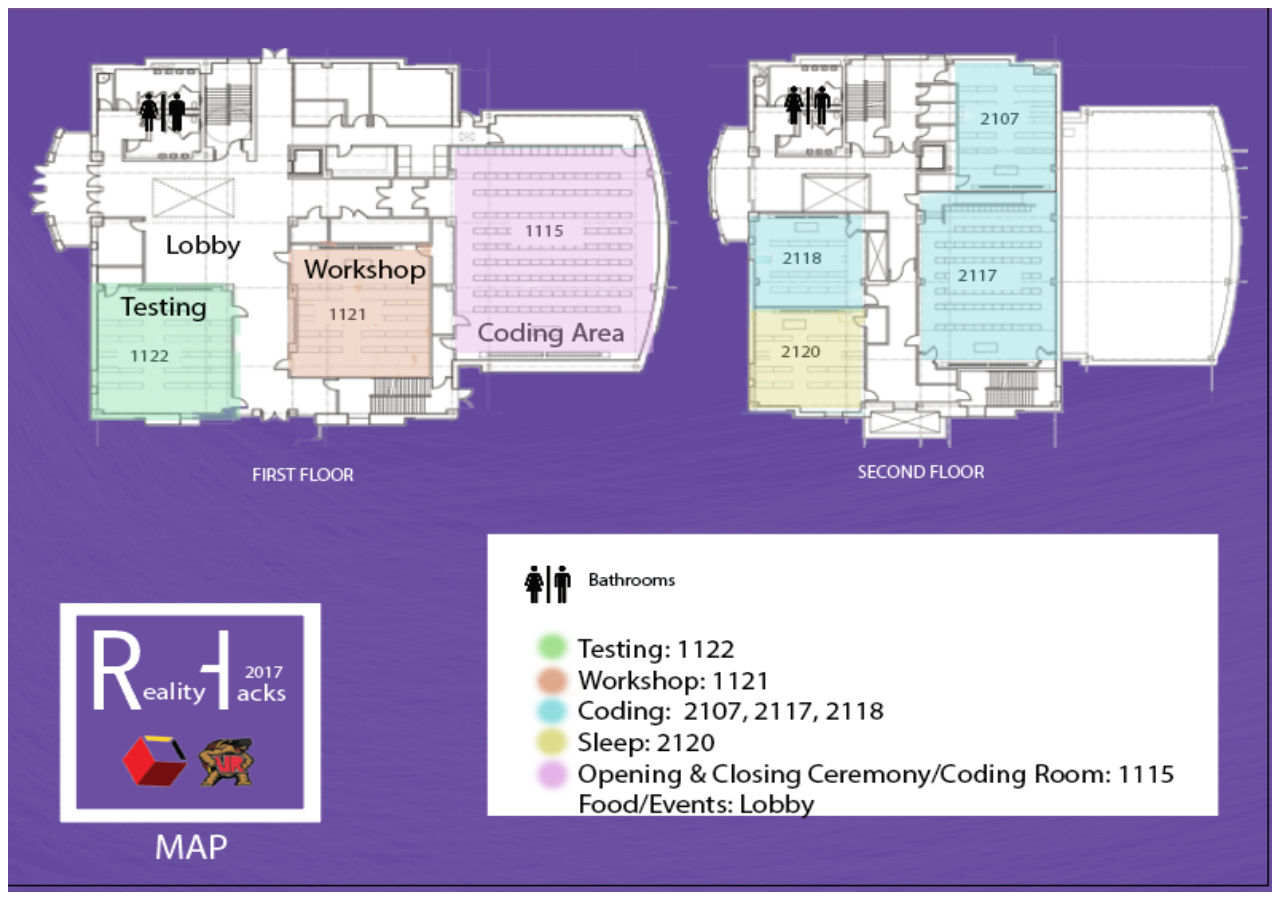
<file: map.html>
<html>
<head>
    <meta name="viewport"
          content="width=device-width, initial-scale=1.0, maximum-scale=1.0, user-scalable=0">

    <title>Map</title>

    <style type="text/css">
        html {
            margin: 0;
            height: 100%;
            overflow: hidden;
        }

        iframe {
            position: absolute;
            left: 0;
            right: 0;
            bottom: 0;
            top: 0;
            border: 0;
        }
    </style>
</head>

<body>
  <img src="img/map.png" height=100% width=100%></img>
<!-- <iframe width="100%" height="100%" frameborder="0" src="https://widgets.scribblemaps.com/sm/?d&l&gc&mc&lat=39.25508442296065&lng=-76.71308387514648&vz=17&type=hybrid&ti&s&width=1000&height=1000&id=m6ddSbcEWj" style="border:0; max-width: 100%;" allowfullscreen></iframe> -->

</body>


</html>
</file>
